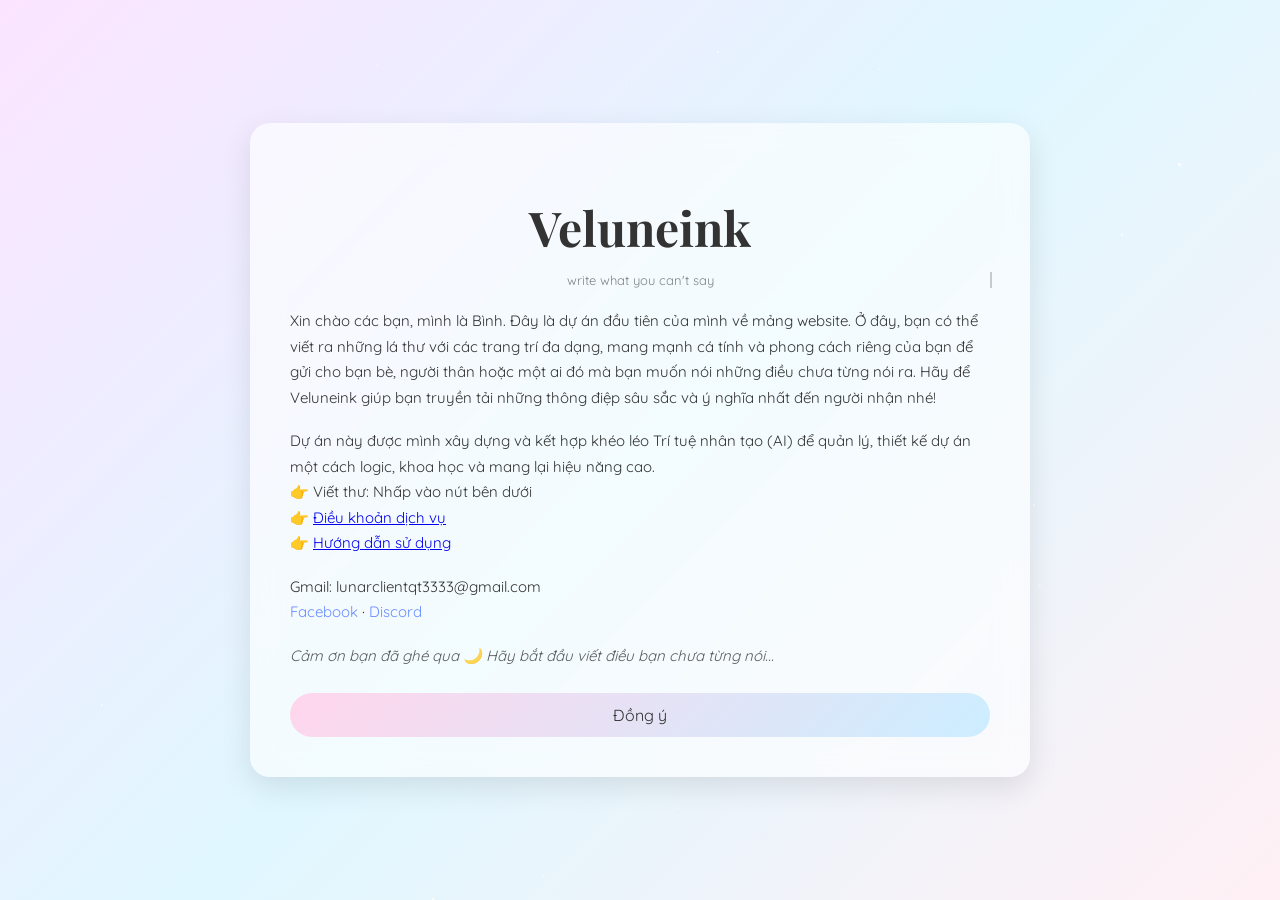
<file: index.html>
<!DOCTYPE html>
<html lang="vi">
<head>
  <meta charset="UTF-8">
  <title>Veluneink</title>

  <meta name="viewport" content="width=device-width, initial-scale=1.0">

  <link href="https://fonts.googleapis.com/css2?family=Playfair+Display&family=Quicksand:wght@300;400&display=swap" rel="stylesheet">

  <link rel="stylesheet" href="style.css">
</head>
<body>

<div class="stars"></div>

<div class="container fade-in">
  <h1>Veluneink</h1>
  <p class="subtitle typing">write what you can't say</p>

  <div class="message">
    <p>
      Xin chào các bạn, mình là Bình. Đây là dự án đầu tiên của mình về mảng website.
      Ở đây, bạn có thể viết ra những lá thư với các trang trí đa dạng, mang mạnh cá tính và phong cách riêng của bạn để gửi cho
      bạn bè, người thân hoặc một ai đó mà bạn muốn nói những điều chưa từng nói ra. Hãy để Veluneink giúp bạn truyền tải những thông điệp sâu sắc và ý nghĩa nhất đến người nhận nhé!
    </p>

    <p>
      Dự án này được mình xây dựng và kết hợp khéo léo Trí tuệ nhân tạo (AI) để quản lý, thiết kế dự án một cách logic, khoa học và mang lại hiệu năng cao.
      <br>👉 Viết thư: Nhấp vào nút bên dưới
      <br>👉 <a href="tos/tos.html" target="_blank">Điều khoản dịch vụ</a>
      <br>👉 <a href="helping/helping.html" target="_blank">Hướng dẫn sử dụng</a>
    </p>

    <p class="contact">
      Gmail: lunarclientqt3333@gmail.com <br>
      <a href="https://www.facebook.com/anbinhdeptraiso1thegioi" target="_blank">Facebook</a> ·
      <a href="https://discord.gg/HGDXpcwmGu" target="_blank">Discord</a>
    </p>

    <p class="ending">
      Cảm ơn bạn đã ghé qua 🌙  
      Hãy bắt đầu viết điều bạn chưa từng nói...
    </p>
  </div>

  <a href="writing/writing.html" class="btn">Đồng ý</a>
</div>

<script src="script.js"></script>
</body>
</html>
</file>
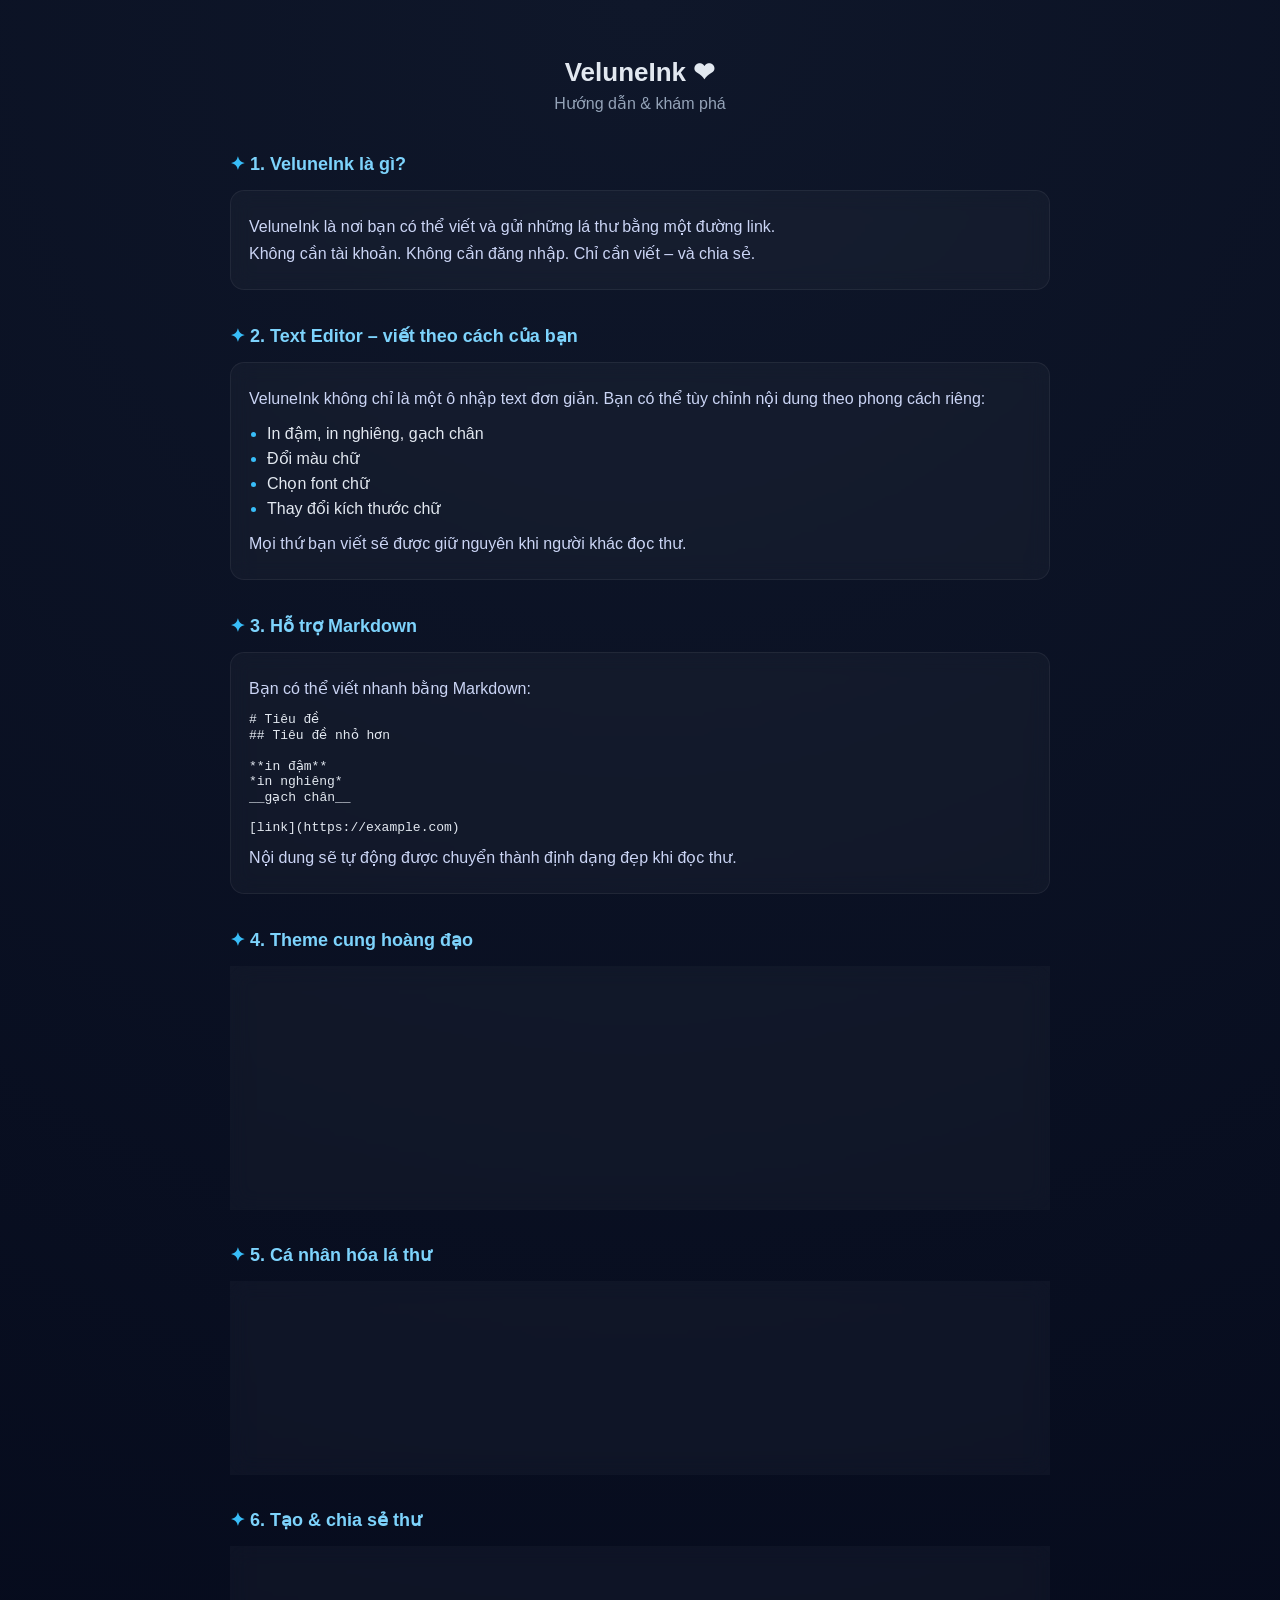
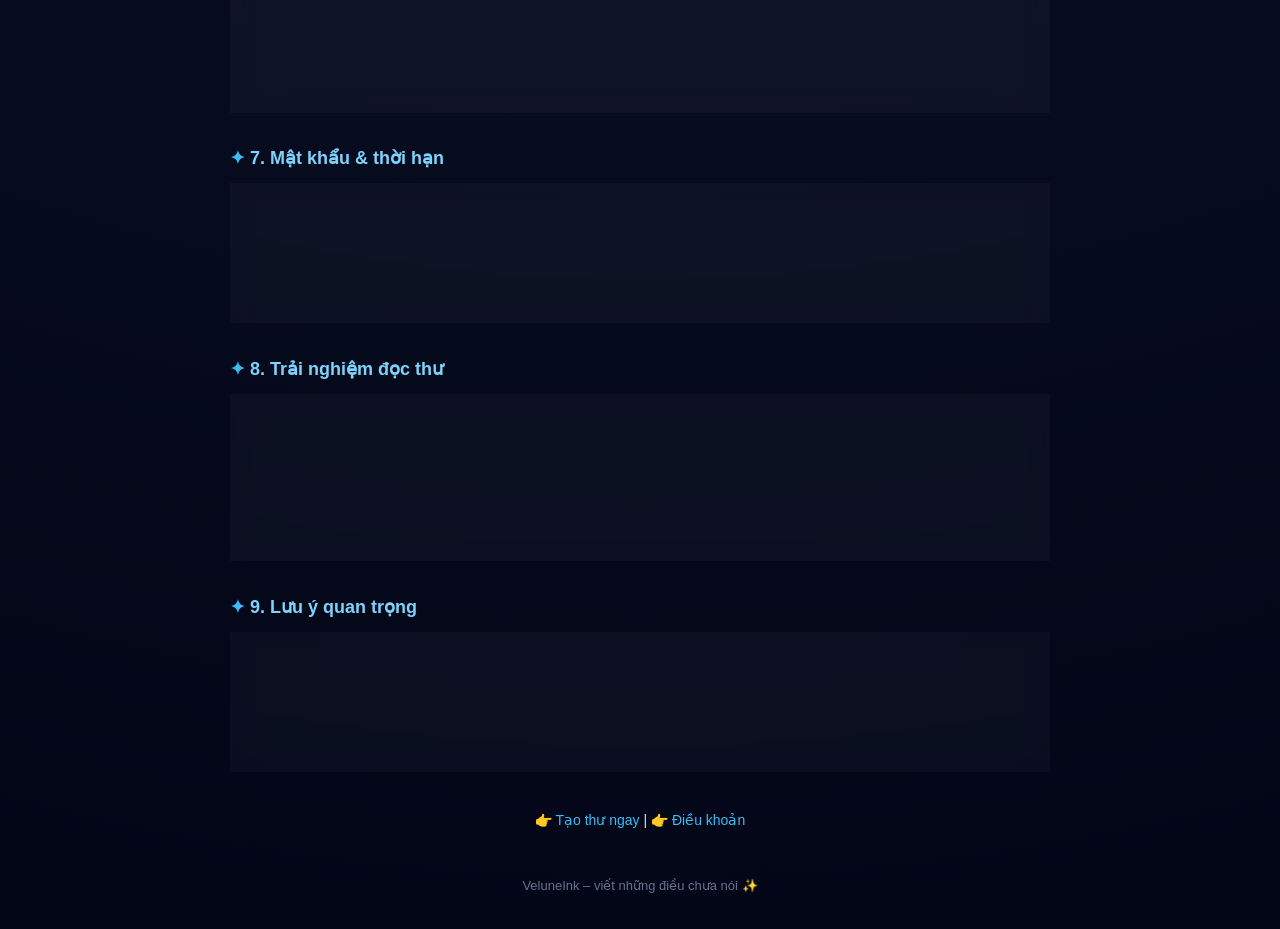
<file: helping/helping.html>
<!DOCTYPE html>
<html lang="vi">
<head>
  <meta charset="UTF-8" />
  <title>VeluneInk - Helping</title>
  <link rel="stylesheet" href="style.css" />
</head>
<body>

<div class="container">

  <h1>VeluneInk ❤</h1>
  <div class="subtitle">Hướng dẫn & khám phá</div>

  <!-- INTRO -->
  <h2>1. VeluneInk là gì?</h2>
  <div class="section">
    <p>
      VeluneInk là nơi bạn có thể viết và gửi những lá thư bằng một đường link.
    </p>
    <p>
      Không cần tài khoản. Không cần đăng nhập. Chỉ cần viết – và chia sẻ.
    </p>
  </div>

  <!-- EDITOR -->
  <h2>2. Text Editor – viết theo cách của bạn</h2>
  <div class="section">
    <p>
      VeluneInk không chỉ là một ô nhập text đơn giản.
      Bạn có thể tùy chỉnh nội dung theo phong cách riêng:
    </p>

    <ul>
      <li>In đậm, in nghiêng, gạch chân</li>
      <li>Đổi màu chữ</li>
      <li>Chọn font chữ</li>
      <li>Thay đổi kích thước chữ</li>
    </ul>

    <p>
      Mọi thứ bạn viết sẽ được giữ nguyên khi người khác đọc thư.
    </p>
  </div>

  <!-- MARKDOWN -->
  <h2>3. Hỗ trợ Markdown</h2>
  <div class="section">
    <p>
      Bạn có thể viết nhanh bằng Markdown:
    </p>

<pre>
# Tiêu đề
## Tiêu đề nhỏ hơn

**in đậm**
*in nghiêng*
__gạch chân__

[link](https://example.com)
</pre>

    <p>
      Nội dung sẽ tự động được chuyển thành định dạng đẹp khi đọc thư.
    </p>
  </div>

  <!-- THEMES -->
  <h2>4. Theme cung hoàng đạo</h2>
  <div class="section">
    <p>
      VeluneInk có hệ thống theme đa dạng theo 12 cung hoàng đạo:
    </p>

    <ul>
      <li>🔥 Aries – mạnh mẽ, rực lửa</li>
      <li>🌊 Pisces – nhẹ nhàng, mơ mộng</li>
      <li>⚖ Libra – cân bằng, tinh tế</li>
      <li>🦂 Scorpio – bí ẩn, sâu sắc</li>
      <li>… và nhiều theme khác</li>
    </ul>

    <p>
      Mỗi theme đều có màu sắc, font và cảm xúc riêng.
    </p>
  </div>

  <!-- CUSTOM -->
  <h2>5. Cá nhân hóa lá thư</h2>
  <div class="section">
    <p>
      Bạn có thể biến mỗi lá thư thành một phiên bản độc nhất:
    </p>

    <ul>
      <li>Chọn theme riêng</li>
      <li>Tùy chỉnh font & màu</li>
      <li>Thêm cảm xúc qua cách trình bày</li>
    </ul>

    <p>
      Không có hai lá thư nào giống nhau.
    </p>
  </div>

  <!-- CREATE -->
  <h2>6. Tạo & chia sẻ thư</h2>
  <div class="section">
    <ul>
      <li>Viết nội dung</li>
      <li>Chọn theme</li>
      <li>Nhấn "Tạo thư"</li>
    </ul>

    <p>
      Sau đó bạn sẽ nhận được một đường link để gửi cho người khác.
    </p>
  </div>

  <!-- PASSWORD -->
  <h2>7. Mật khẩu & thời hạn</h2>
  <div class="section">
    <ul>
      <li>Có thể đặt mật khẩu cho thư</li>
      <li>Chỉ ai có mật khẩu mới đọc được</li>
      <li>Có thể đặt thời hạn (thư sẽ biến mất sau đó)</li>
    </ul>
  </div>

  <!-- READING -->
  <h2>8. Trải nghiệm đọc thư</h2>
  <div class="section">
    <ul>
      <li>Hiệu ứng mở thư</li>
      <li>Typing effect (hiển thị từng chữ)</li>
      <li>Theme được giữ nguyên</li>
    </ul>

    <p>
      Người nhận sẽ cảm nhận lá thư đúng như cách bạn viết.
    </p>
  </div>

  <!-- WARNING -->
  <h2>9. Lưu ý quan trọng</h2>
  <div class="section highlight">
    <ul>
      <li>Không chia sẻ thông tin nhạy cảm</li>
      <li>Link là chìa khóa truy cập</li>
      <li>Không đảm bảo lưu trữ vĩnh viễn</li>
    </ul>
  </div>

  <!-- LINKS -->
  <div class="quick-links">
    👉 <a href="../writing/writing.html">Tạo thư ngay</a> |
    👉 <a href="../tos/tos.html">Điều khoản</a>
  </div>

  <div class="footer">
    VeluneInk – viết những điều chưa nói ✨
  </div>

</div>

<script src="script.js"></script>
</body>
</html>
</file>
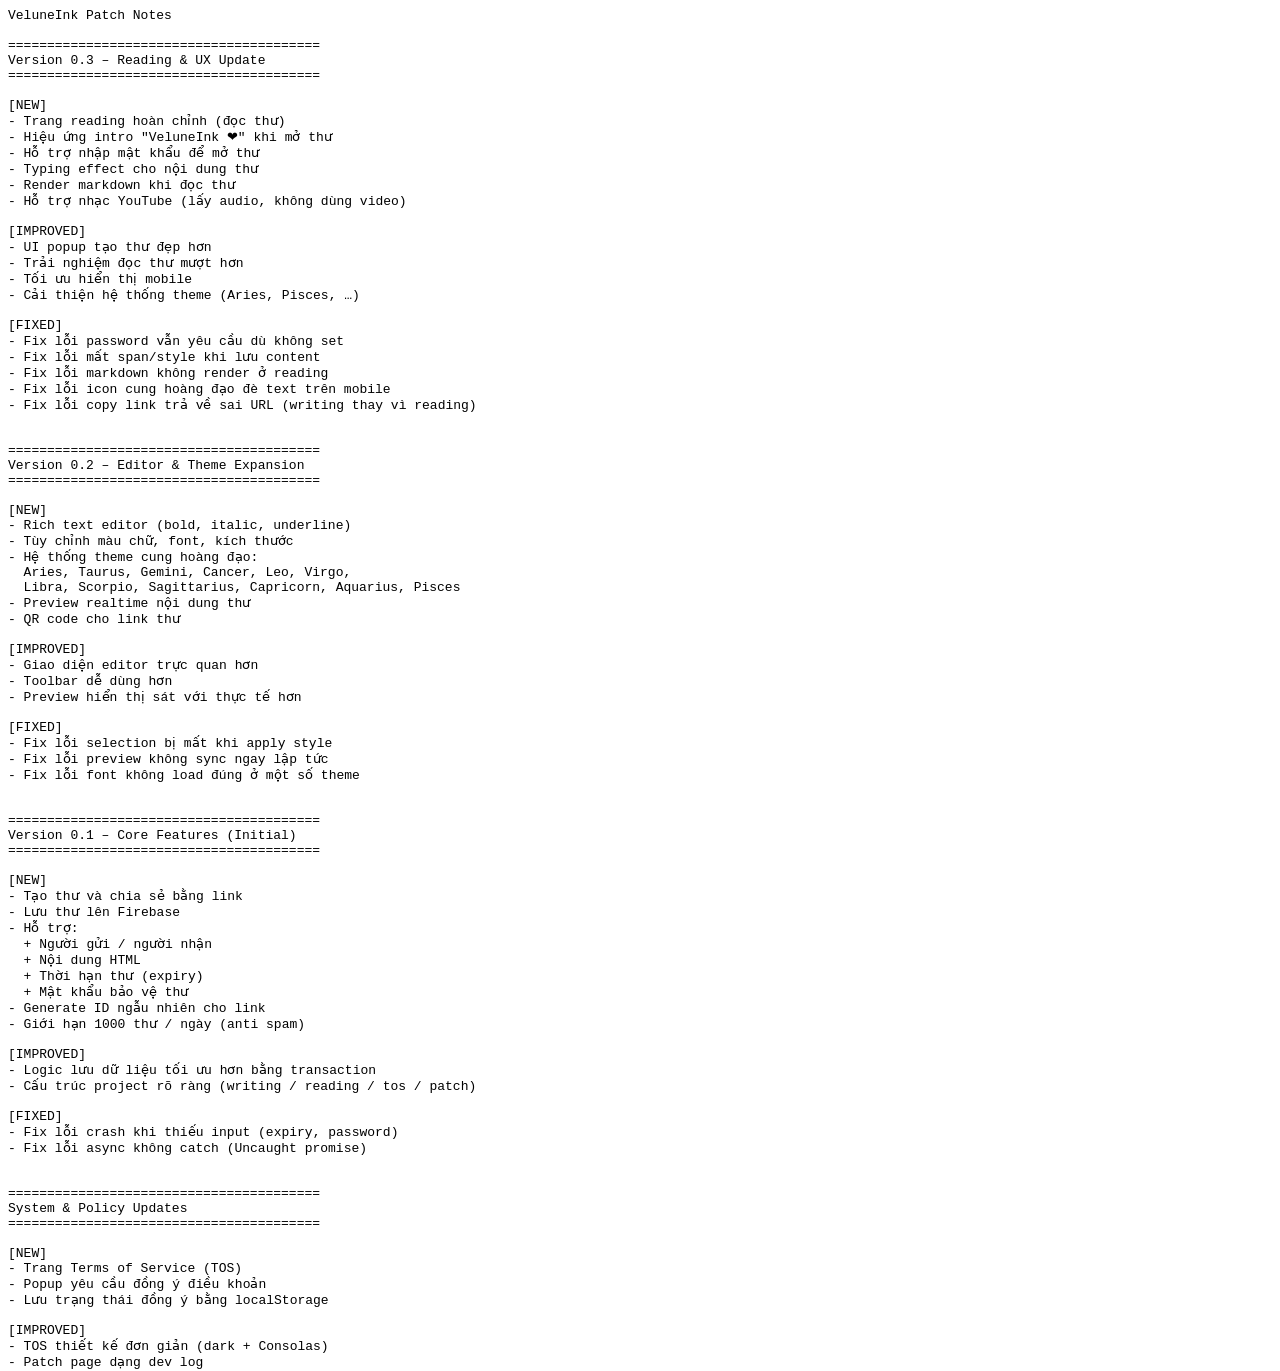
<file: patching/patching.html>
<html>
<head>
    <title>Patching</title>
</head>
<body>
<pre id="patch"></pre>

<script>
    fetch("patching.txt")
  .then(res => res.text())
  .then(text => {
    document.getElementById("patch").textContent = text;
  })
  .catch(err => {
    console.error(err);
  });
</script>
</body>
</html>
</file>
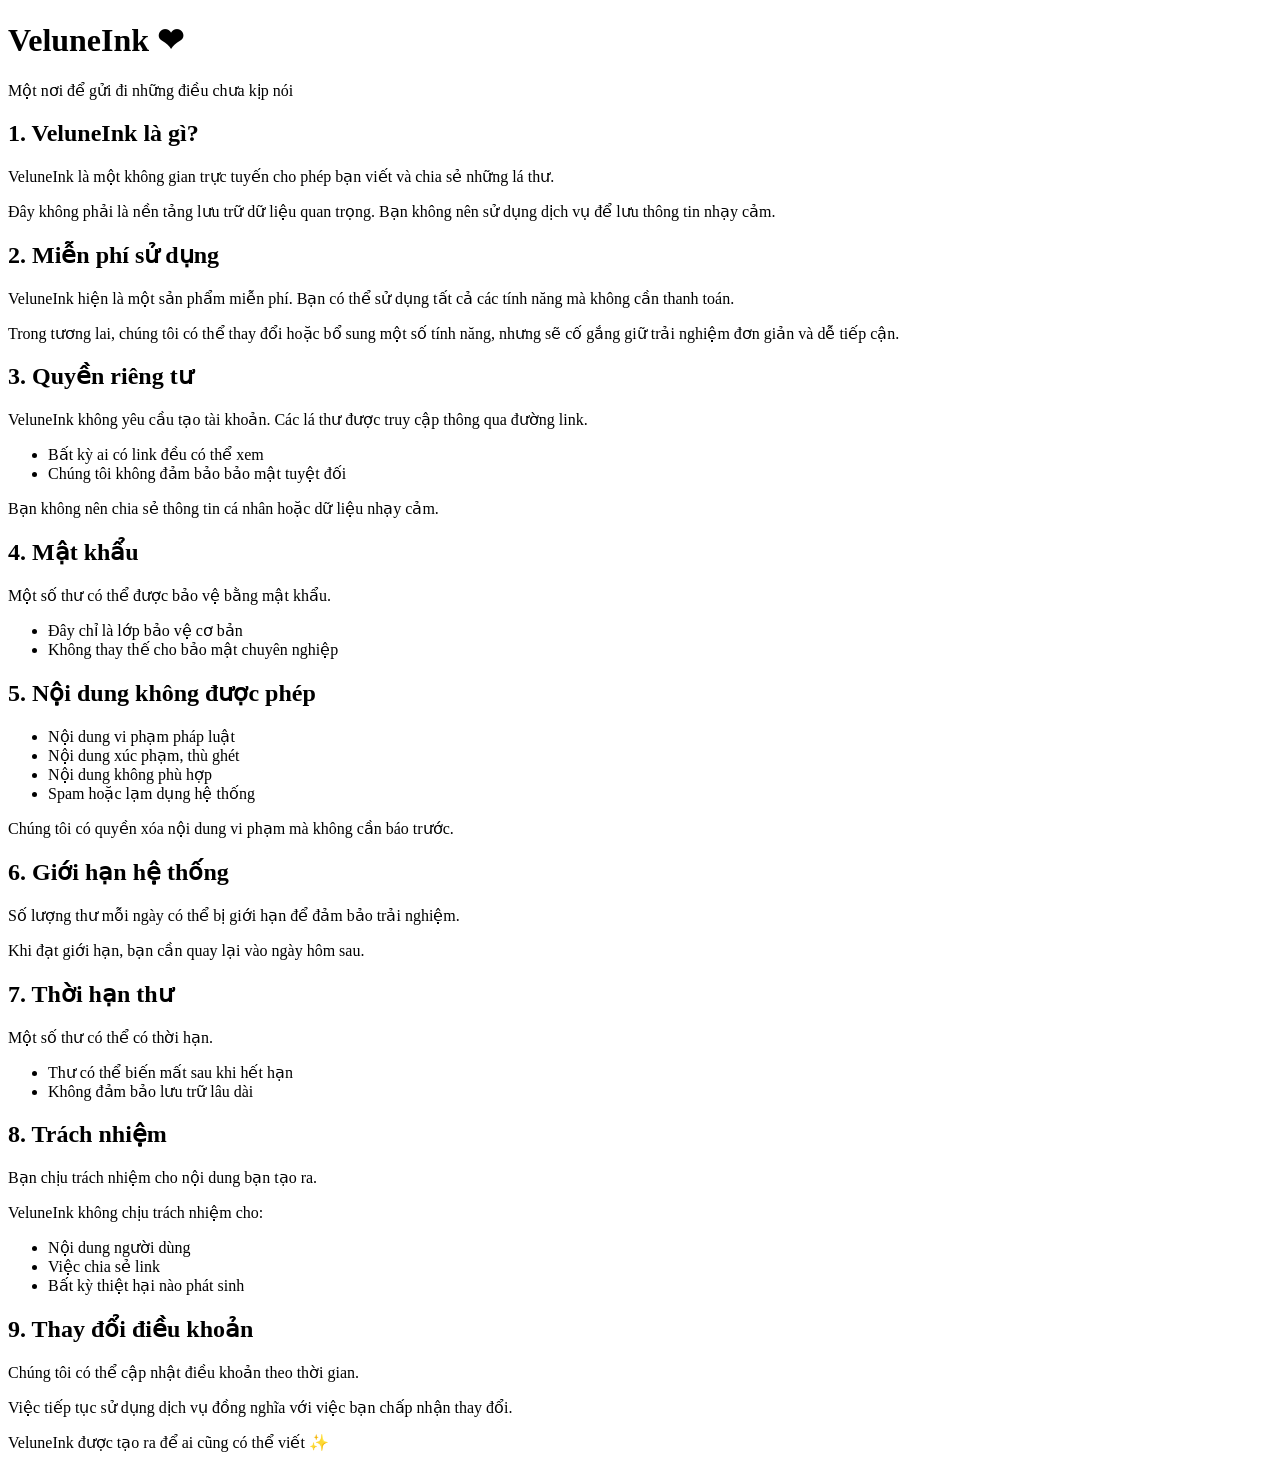
<file: tos/tos.html>
<!DOCTYPE html>
<html lang="vi">
<head>
  <meta charset="UTF-8">
  <title>VeluneInk – Điều khoản sử dụng</title>

  <meta name="viewport" content="width=device-width, initial-scale=1.0">
</head>

<body>

  <style>
    .container{
      font-family: Consolas, serif;
    }
  </style>

  <div class="container">

    <h1>VeluneInk ❤</h1>
    <div class="subtitle">
      Một nơi để gửi đi những điều chưa kịp nói
    </div>

    <h2>1. VeluneInk là gì?</h2>
    <p>
      VeluneInk là một không gian trực tuyến cho phép bạn viết và chia sẻ những lá thư.
    </p>
    <p>
      Đây không phải là nền tảng lưu trữ dữ liệu quan trọng.
      Bạn không nên sử dụng dịch vụ để lưu thông tin nhạy cảm.
    </p>

    <h2>2. Miễn phí sử dụng</h2>
    <p>
      VeluneInk hiện là một sản phẩm miễn phí.
      Bạn có thể sử dụng tất cả các tính năng mà không cần thanh toán.
    </p>
    <p>
      Trong tương lai, chúng tôi có thể thay đổi hoặc bổ sung một số tính năng,
      nhưng sẽ cố gắng giữ trải nghiệm đơn giản và dễ tiếp cận.
    </p>

    <h2>3. Quyền riêng tư</h2>
    <p>
      VeluneInk không yêu cầu tạo tài khoản.
      Các lá thư được truy cập thông qua đường link.
    </p>
    <ul>
      <li>Bất kỳ ai có link đều có thể xem</li>
      <li>Chúng tôi không đảm bảo bảo mật tuyệt đối</li>
    </ul>
    <p>
      Bạn không nên chia sẻ thông tin cá nhân hoặc dữ liệu nhạy cảm.
    </p>

    <h2>4. Mật khẩu</h2>
    <p>
      Một số thư có thể được bảo vệ bằng mật khẩu.
    </p>
    <ul>
      <li>Đây chỉ là lớp bảo vệ cơ bản</li>
      <li>Không thay thế cho bảo mật chuyên nghiệp</li>
    </ul>

    <h2>5. Nội dung không được phép</h2>
    <ul>
      <li>Nội dung vi phạm pháp luật</li>
      <li>Nội dung xúc phạm, thù ghét</li>
      <li>Nội dung không phù hợp</li>
      <li>Spam hoặc lạm dụng hệ thống</li>
    </ul>

    <p>
      Chúng tôi có quyền xóa nội dung vi phạm mà không cần báo trước.
    </p>

    <h2>6. Giới hạn hệ thống</h2>
    <p>
      Số lượng thư mỗi ngày có thể bị giới hạn để đảm bảo trải nghiệm.
    </p>
    <p>
      Khi đạt giới hạn, bạn cần quay lại vào ngày hôm sau.
    </p>

    <h2>7. Thời hạn thư</h2>
    <p>
      Một số thư có thể có thời hạn.
    </p>
    <ul>
      <li>Thư có thể biến mất sau khi hết hạn</li>
      <li>Không đảm bảo lưu trữ lâu dài</li>
    </ul>

    <h2>8. Trách nhiệm</h2>
    <p>
      Bạn chịu trách nhiệm cho nội dung bạn tạo ra.
    </p>
    <p>
      VeluneInk không chịu trách nhiệm cho:
    </p>
    <ul>
      <li>Nội dung người dùng</li>
      <li>Việc chia sẻ link</li>
      <li>Bất kỳ thiệt hại nào phát sinh</li>
    </ul>

    <h2>9. Thay đổi điều khoản</h2>
    <p>
      Chúng tôi có thể cập nhật điều khoản theo thời gian.
    </p>
    <p>
      Việc tiếp tục sử dụng dịch vụ đồng nghĩa với việc bạn chấp nhận thay đổi.
    </p>

    <div class="footer">
      VeluneInk được tạo ra để ai cũng có thể viết ✨
    </div>

  </div>
</body>
</html>
</file>
<file: style.css>
body {
  margin: 0;
  font-family: 'Quicksand', sans-serif;

  background: linear-gradient(135deg, #fbe4ff, #e0f7ff, #fff0f5);

  color: #333;
  min-height: 100vh;

  display: flex;
  justify-content: center;
  align-items: center;
}

/* 🌠 sao */
.stars {
  position: fixed;
  width: 100%;
  height: 100%;
  pointer-events: none;
}

.star {
  position: absolute;
  width: 2px;
  height: 2px;
  background: white;
  opacity: 0.7;
  animation: moveStar linear infinite,
  twinkle 2s ease-in-out infinite;
}

@keyframes moveStar {
  from { transform: translateY(0); }
  to { transform: translateY(100vh); }
}

/* nhấp nháy */
@keyframes twinkle {
  0%   { opacity: 0.2; }
  50%  { opacity: 1; }
  100% { opacity: 0.2; }
}

/* 📱 container mobile-first */
.container {
  width: 90%;
  max-width: 500px;

  padding: 25px;

  background: rgba(255,255,255,0.6);
  backdrop-filter: blur(15px);

  border-radius: 20px;

  box-shadow: 0 10px 30px rgba(0,0,0,0.1);
}

/* 🌙 title */
h1 {
  font-family: 'Playfair Display', serif;
  font-size: 32px;
  margin-bottom: 5px;
  text-align: center;
}

/* subtitle */
.subtitle {
  font-size: 13px;
  opacity: 0.6;
  text-align: center;
  margin-bottom: 20px;
}

/* ✍️ typing */
.typing {
  overflow: hidden;
  white-space: nowrap;
  border-right: 2px solid #aaa;
  width: 0;
  animation: typing 3s steps(30, end) forwards, blink 1s infinite;
}

@keyframes typing {
  to { width: 100%; }
}

@keyframes blink {
  50% { border-color: transparent; }
}

/* nội dung */
.message {
  font-size: 15px;
  line-height: 1.7;
}

.message p {
  margin-bottom: 18px;
}

/* contact */
.contact a {
  color: #6a8cff;
  text-decoration: none;
}

.contact a:hover {
  text-decoration: underline;
}

/* ending */
.ending {
  font-style: italic;
  opacity: 0.8;
}

/* 👆 nút mobile */
.btn {
  display: block;
  width: 100%;

  margin-top: 25px;
  padding: 14px;

  border-radius: 999px;

  background: linear-gradient(135deg, #ffd6ec, #cceeff);
  color: #333;

  text-align: center;
  text-decoration: none;
  font-size: 16px;

  transition: all 0.3s ease;
}

.btn:hover {
  transform: translateY(-2px);
}

.btn:active {
  transform: scale(0.96);
}

/* fade */
.fade-in {
  animation: fade 1.5s ease;
}

@keyframes fade {
  from {
    opacity: 0;
    transform: translateY(15px);
  }
  to {
    opacity: 1;
    transform: translateY(0);
  }
}

/* 💻 PC nâng cấp */
@media (min-width: 768px) {
  .container {
    max-width: 700px;
    padding: 40px;
  }

  h1 {
    font-size: 48px;
  }

  .btn {
    width: auto;
    padding: 12px 30px;
  }
}
</file>
<file: helping/style.css>
/* ======================
   BASE
====================== */

body {
  margin: 0;
  padding: 40px 20px;

  background: radial-gradient(circle at top, #0f172a, #020617);
  color: #e2e8f0;

  font-family: "Inter", "Be Vietnam Pro", sans-serif;
}

/* container */
.container {
  max-width: 820px;
  margin: auto;
}

/* ======================
   HEADER
====================== */

h1 {
  text-align: center;
  font-size: 26px;
  margin-bottom: 6px;
}

.subtitle {
  text-align: center;
  color: #94a3b8;
  margin-bottom: 40px;
}

/* ======================
   SECTION TITLE
====================== */

h2 {
  margin-top: 35px;
  font-size: 18px;
  color: #7dd3fc;
  position: relative;
}

h2::before {
  content: "✦ ";
  color: #38bdf8;
}

/* ======================
   CARD
====================== */

.section {
  margin-top: 12px;

  background: rgba(255,255,255,0.03);
  border: 1px solid rgba(255,255,255,0.06);

  border-radius: 14px;
  padding: 18px;

  backdrop-filter: blur(10px);

  transition: 0.25s;
}

.section:hover {
  transform: translateY(-2px);
  border-color: rgba(125,211,252,0.3);
}

/* highlight block */
.highlight {
  border-left: 3px solid #38bdf8;
}

/* ======================
   TEXT
====================== */

p {
  margin: 8px 0;
  color: #cbd5f5;
}

ul {
  padding-left: 18px;
}

li {
  margin: 6px 0;
}

li::marker {
  color: #38bdf8;
}

/* ======================
   LINK
====================== */

a {
  color: #38bdf8;
  text-decoration: none;
}

a:hover {
  text-decoration: underline;
}

/* quick links */
.quick-links {
  margin-top: 40px;
  text-align: center;
  font-size: 14px;
}

/* ======================
   FOOTER
====================== */

.footer {
  margin-top: 50px;
  text-align: center;
  font-size: 13px;
  color: #64748b;
}
</file>
